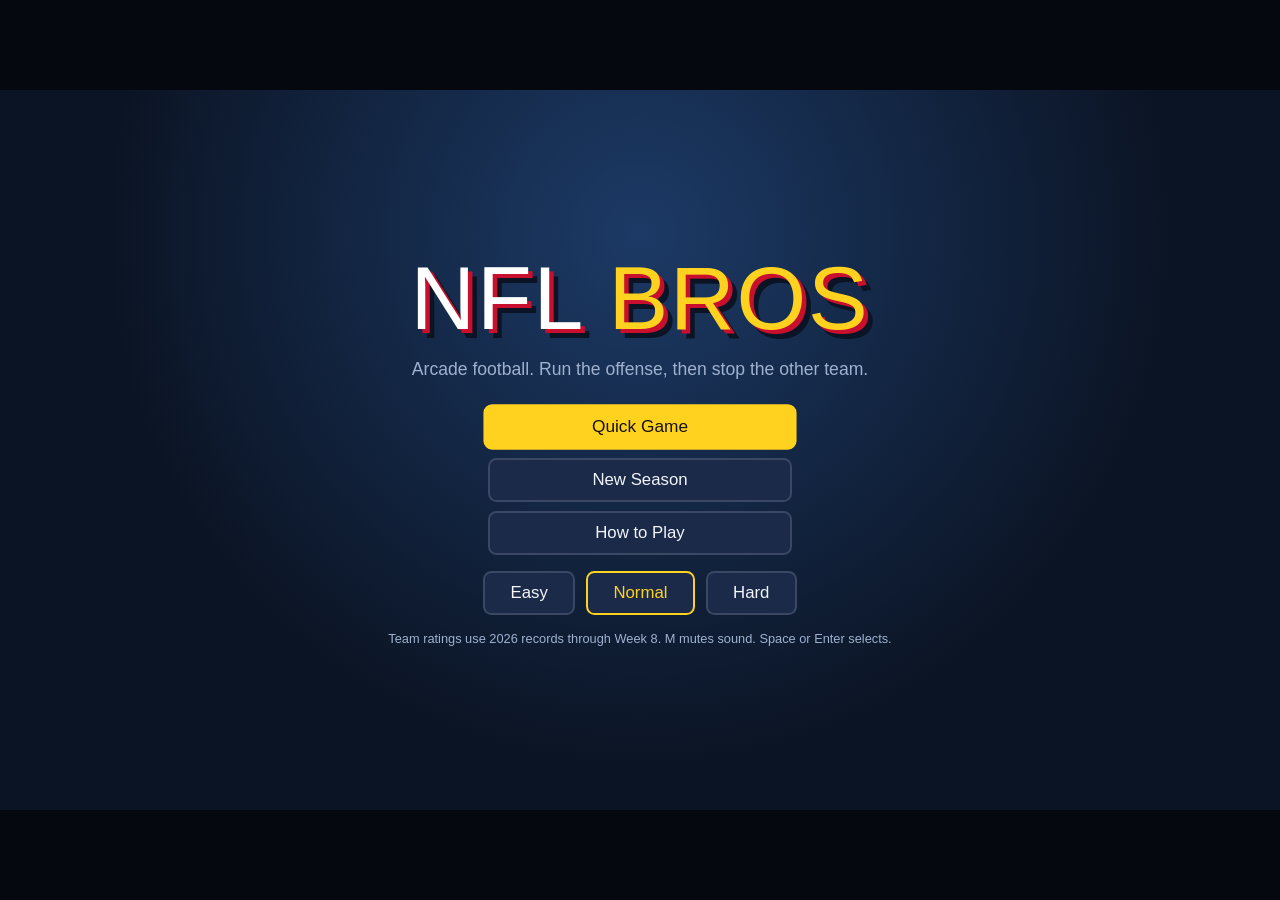
<file: index.html>
<!doctype html>
<html lang="en">
<head>
  <meta charset="utf-8">
  <meta name="viewport" content="width=device-width, initial-scale=1">
  <title>NFL Bros</title>
  <link rel="stylesheet" href="css/style.css">
</head>
<body>
  <div id="stage">
    <canvas id="game"></canvas>
    <div id="overlay" hidden></div>
    <div id="screen"></div>
  </div>

  <script src="js/teams.js"></script>
  <script src="js/rules.js"></script>
  <script src="js/plays.js"></script>
  <script src="js/ai.js"></script>
  <script src="js/sim.js"></script>
  <script src="js/match.js"></script>
  <script src="js/season.js"></script>
  <script src="js/render.js"></script>
  <script src="js/audio.js"></script>
  <script src="js/main.js"></script>
</body>
</html>
</file>
<file: css/style.css>
:root {
  --night: #0b1424;
  --panel: #131f38;
  --panel-2: #1b2a49;
  --line: rgba(255, 255, 255, 0.14);
  --text: #f2f5fb;
  --muted: #9fb1cf;
  --gold: #ffd21f;
  --green: #2fbf63;
  --red: #ff5a4d;
  --heavy: "Arial Black", Impact, "Segoe UI", sans-serif;
  --body: "Segoe UI", Arial, sans-serif;
}

* { box-sizing: border-box; }

html, body {
  margin: 0;
  height: 100%;
  background: #05090f;
  color: var(--text);
  font-family: var(--body);
  overflow: hidden;
}

#stage {
  position: absolute;
  left: 50%;
  top: 50%;
  transform: translate(-50%, -50%);
  overflow: hidden;
  background: var(--night);
}

#game {
  position: absolute;
  inset: 0;
  width: 100%;
  height: 100%;
  display: block;
}

#overlay, #screen {
  position: absolute;
  inset: 0;
}

#screen {
  padding: 1.6em 2.2em;
  overflow: hidden;
}

#screen.backdrop {
  background: radial-gradient(circle at 50% 20%, #1c3a66 0%, var(--night) 62%);
}

#screen:empty { display: none; }

h1, h2, h3 {
  font-family: var(--heavy);
  font-weight: 400;
  margin: 0;
}

button {
  font: inherit;
  color: inherit;
  cursor: pointer;
  border: 0;
  background: none;
}

button:focus { outline: none; }

.btn {
  font-family: var(--heavy);
  font-size: 1.05em;
  padding: 0.6em 1.5em;
  border-radius: 0.5em;
  background: var(--panel-2);
  border: 0.14em solid var(--line);
  transition: transform 0.08s;
}

.btn:hover, .btn:focus {
  background: var(--gold);
  border-color: var(--gold);
  color: #16120a;
  transform: scale(1.03);
}

.btn:disabled {
  opacity: 0.4;
  cursor: default;
}

.btn.on { border-color: var(--gold); color: var(--gold); }
.btn.on:hover, .btn.on:focus { color: #16120a; }

.row { display: flex; gap: 0.7em; align-items: center; }
.muted { color: var(--muted); }

/* Title */
.title {
  height: 100%;
  display: flex;
  flex-direction: column;
  align-items: center;
  justify-content: center;
  gap: 1em;
  text-align: center;
}

.logo {
  font-size: 5.6em;
  line-height: 1;
  letter-spacing: 0.02em;
  color: #fff;
  text-shadow: 0.05em 0.05em 0 #c8102e, 0.1em 0.1em 0 var(--night);
}

.logo span { color: var(--gold); }

.tagline { color: var(--muted); font-size: 1.1em; margin-bottom: 0.5em; }

.menu { display: flex; flex-direction: column; gap: 0.55em; width: 19em; }

.small { font-size: 0.8em; color: var(--muted); }

/* Team picker */
.picker {
  height: 100%;
  display: grid;
  grid-template-columns: 1fr 22em;
  grid-template-rows: auto 1fr;
  gap: 0.6em 1.2em;
}

.picker h2 { grid-column: 1 / 3; font-size: 1.7em; }

.teams {
  display: grid;
  grid-template-columns: repeat(8, 1fr);
  grid-template-rows: auto repeat(4, 1fr);
  gap: 0.35em;
}

.teams .head {
  font-family: var(--heavy);
  font-size: 0.68em;
  text-align: center;
  color: var(--muted);
  padding-bottom: 0.2em;
}

.tile {
  height: 100%;
  font-family: var(--heavy);
  border-radius: 0.45em;
  padding: 0.85em 0.1em;
  border: 0.17em solid transparent;
  text-shadow: 0 0.06em 0.1em rgba(0, 0, 0, 0.7);
  line-height: 1.15;
}

.tile b { display: block; font-weight: 400; font-size: 1.15em; }
.tile small { font-family: var(--body); font-weight: 700; font-size: 0.72em; opacity: 0.92; }
.tile:hover, .tile:focus { border-color: var(--gold); transform: scale(1.06); }
.tile.taken { opacity: 0.3; }

.card {
  background: var(--panel);
  border: 0.08em solid var(--line);
  border-radius: 0.7em;
  padding: 0.9em 1em;
}

.card h3 { font-size: 1.2em; margin-bottom: 0.15em; }

.bar {
  display: grid;
  grid-template-columns: 6.6em 1fr 2em;
  align-items: center;
  gap: 0.45em;
  font-size: 0.82em;
  margin: 0.2em 0;
}

.bar i { display: block; height: 0.6em; border-radius: 0.3em; background: var(--panel-2); overflow: hidden; }
.bar i::after { content: ""; display: block; height: 100%; width: var(--v); background: var(--c, var(--gold)); }
.bar b { text-align: right; }

.fact { font-size: 0.85em; margin-top: 0.35em; }
.fact b { color: var(--gold); font-weight: 600; }
.fact.bad b { color: var(--red); }

/* Matchup */
.matchup {
  height: 100%;
  display: grid;
  grid-template-columns: 1fr 1fr;
  grid-template-rows: 1fr auto;
  gap: 1em 1.4em;
}

.matchup .card { font-size: 1.3em; }

.matchup .foot {
  grid-column: 1 / 3;
  display: flex;
  justify-content: center;
  gap: 0.8em;
}

/* Play calling */
.playcall {
  position: absolute;
  left: 50%;
  bottom: 0.9em;
  transform: translateX(-50%);
  width: 58em;
  background: rgba(8, 14, 30, 0.95);
  border: 0.1em solid var(--line);
  border-radius: 0.8em;
  padding: 0.7em 0.9em;
}

.playcall header {
  display: flex;
  justify-content: space-between;
  align-items: baseline;
  margin-bottom: 0.5em;
}

.playcall header h2 { font-size: 1.15em; color: var(--gold); }

.plays {
  display: grid;
  grid-template-columns: repeat(5, 1fr);
  gap: 0.4em;
}

.play {
  position: relative;
  text-align: left;
  background: var(--panel);
  border: 0.15em solid var(--line);
  border-radius: 0.5em;
  padding: 0.3em 0.4em 0.35em;
}

.play canvas {
  width: 100%;
  aspect-ratio: 2 / 1;
  display: block;
  background: #1d6a33;
  border-radius: 0.25em;
}

.play b { display: block; font-family: var(--heavy); font-weight: 400; font-size: 0.82em; margin-top: 0.25em; }
.play small { display: block; color: var(--muted); font-size: 0.68em; line-height: 1.2; min-height: 2.4em; }
.play kbd { position: absolute; top: 0.45em; left: 0.55em; font: 0.7em var(--heavy); color: #fff; text-shadow: 0 0 0.3em #000; }
.play.sel, .play:hover { border-color: var(--gold); background: var(--panel-2); }

.who { font-size: 0.74em; color: var(--muted); margin-top: 0.45em; }
.who b { color: var(--text); font-weight: 600; }

.choice {
  position: absolute;
  left: 50%;
  top: 44%;
  transform: translate(-50%, -50%);
  background: rgba(8, 14, 30, 0.95);
  border: 0.1em solid var(--line);
  border-radius: 0.8em;
  padding: 1em 1.4em;
  text-align: center;
}

.choice h2 { color: var(--gold); margin-bottom: 0.7em; font-size: 1.3em; }

/* Final and hub */
.final {
  height: 100%;
  display: flex;
  flex-direction: column;
  align-items: center;
  justify-content: center;
  gap: 1em;
}

.final h1 { font-size: 3.4em; color: var(--gold); text-align: center; }

.bigscore { font-family: var(--heavy); font-size: 2.2em; }

table { border-collapse: collapse; }
th, td { padding: 0.28em 0.75em; text-align: center; }
th { color: var(--muted); font-weight: 600; font-size: 0.85em; }
tr + tr td { border-top: 0.06em solid var(--line); }
td:first-child, th:first-child { text-align: left; }

.box { font-size: 1.05em; }

.hub {
  height: 100%;
  display: grid;
  grid-template-columns: 19em 1fr 23em;
  grid-template-rows: auto 1fr;
  gap: 0.8em 1em;
}

.hub > header {
  grid-column: 1 / 4;
  display: flex;
  justify-content: space-between;
  align-items: center;
}

.hub > header h2 { font-size: 1.6em; }

.scroll { overflow-y: auto; min-height: 0; }

.sched { font-size: 0.86em; width: 100%; }
.sched td { padding: 0.2em 0.45em; text-align: left; }
.sched tr.now td { color: var(--gold); font-weight: 700; }
.win { color: var(--green); font-weight: 700; }
.loss { color: var(--red); font-weight: 700; }

.standings { font-size: 0.8em; width: 100%; }
.standings th, .standings td { padding: 0.12em 0.4em; }
.standings tr.you td { color: var(--gold); font-weight: 700; }
.standings h4 { margin: 0; }

.next { display: flex; flex-direction: column; gap: 0.5em; }
.next .btn { width: 100%; }

.controls { display: grid; grid-template-columns: auto 1fr; gap: 0.35em 1em; font-size: 1em; }
.controls b { font-family: var(--heavy); font-weight: 400; color: var(--gold); white-space: nowrap; }

.howto { height: 100%; display: flex; flex-direction: column; gap: 0.8em; justify-content: center; max-width: 52em; margin: 0 auto; }
.howto h1 { font-size: 2.2em; color: var(--gold); }
</file>
